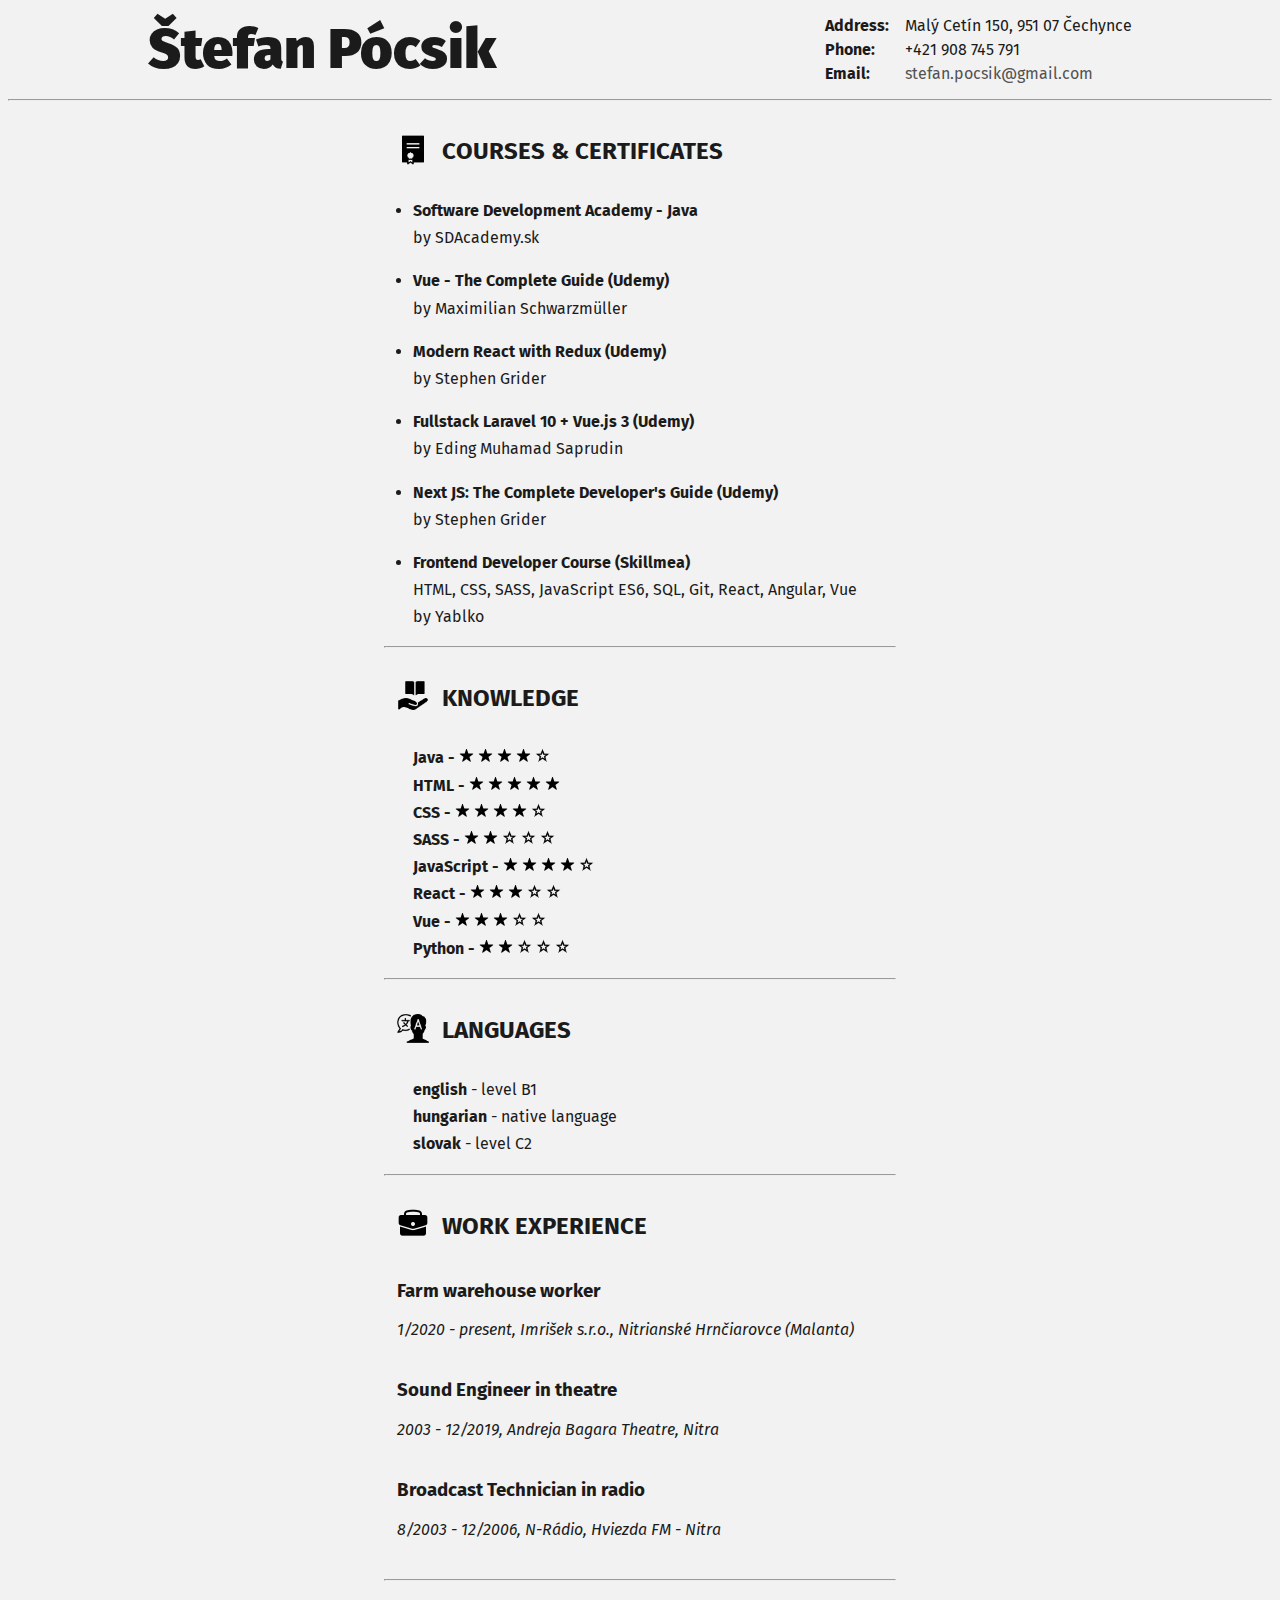
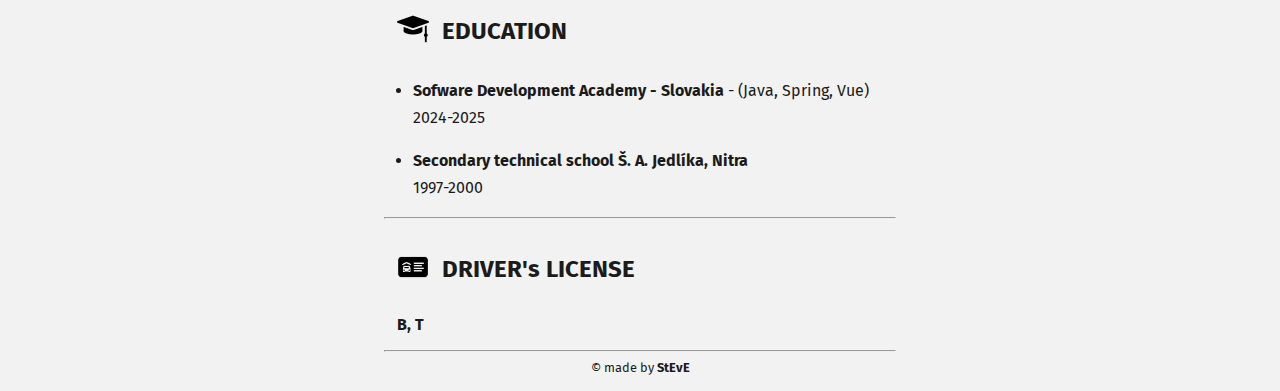
<file: index.html>
<!DOCTYPE html>
<html lang="en">
  <head>
    <meta charset="UTF-8" />
    <meta name="viewport" content="width=device-width, initial-scale=1.0" />
    <link rel="preconnect" href="https://fonts.googleapis.com" />
    <link rel="preconnect" href="https://fonts.gstatic.com" crossorigin />
    <link
      href="https://fonts.googleapis.com/css2?family=Fira+Sans&display=swap"
      rel="stylesheet"
    />
    <link rel="stylesheet" href="./assests/styles/style.css" />
    <title>Štefan Pócsik - Resume</title>
  </head>
  <body>
    <div class="container">
      <header>
        <div class="name">
          <h1>Štefan Pócsik</h1>
        </div>

        <div class="profile-container">
          <div class="profile">
            <span class="bold">Address:</span>
            <span>Malý Cetín 150, 951 07 Čechynce</span>

            <span class="bold">Phone:</span>
            <span>+421 908 745 791</span>

            <span class="bold">Email:</span>
            <span
              ><a href="mailto:stefan.pocsik@gmail.com"
                >stefan.pocsik@gmail.com</a
              ></span
            >
          </div>
        </div>
      </header>
      <hr />
      <main>
        <div class="category">
          <div class="category-title">
            <img
              src="./assests/img/certificate-50.png"
              width="32"
              alt="certificate icon"
            />
            <h2>COURSES & CERTIFICATES</h2>
          </div>
          <ul>
            <li>
              <span class="bold">Software Development Academy - Java</span>
              <p>by SDAcademy.sk</p>
            </li>
            <li>
              <span class="bold">Vue - The Complete Guide (Udemy)</span>
              <p>by Maximilian Schwarzmüller</p>
            </li>
            <li>
              <span class="bold">Modern React with Redux (Udemy)</span>
              <p>by Stephen Grider</p>
            </li>
            <li>
              <span class="bold">Fullstack Laravel 10 + Vue.js 3 (Udemy)</span>
              <p>by Eding Muhamad Saprudin</p>
            </li>
            <li>
              <span class="bold"
                >Next JS: The Complete Developer's Guide (Udemy)</span
              >
              <p>by Stephen Grider</p>
            </li>
            <li>
              <span class="bold">Frontend Developer Course (Skillmea)</span>
              <div>
                <span
                  >HTML, CSS, SASS, JavaScript ES6, SQL, Git, React, Angular,
                  Vue</span
                >
              </div>
              <p>by Yablko</p>
            </li>
          </ul>
        </div>

        <hr />
        <div class="category">
          <div class="category-title">
            <img
              src="./assests/img/knowledge-50.png"
              width="32"
              alt="knowledge icon"
            />
            <h2>KNOWLEDGE</h2>
          </div>
          <ul class="knowledge">
            <li>
              <span class="bold">Java - </span>
              <img
                src="./assests/img/star-full-30.png"
                alt="star full"
                width="15"
              />
              <img
                src="./assests/img/star-full-30.png"
                alt="star full"
                width="15"
              />
              <img
                src="./assests/img/star-full-30.png"
                alt="star full"
                width="15"
              />
              <img
                src="./assests/img/star-full-30.png"
                alt="star full"
                width="15"
              />
              <img src="./assests/img/star-24.png" alt="star" width="15" />
            </li>
            <li>
              <span class="bold">HTML - </span>
              <img
                src="./assests/img/star-full-30.png"
                alt="star full"
                width="15"
              />
              <img
                src="./assests/img/star-full-30.png"
                alt="star full"
                width="15"
              />
              <img
                src="./assests/img/star-full-30.png"
                alt="star full"
                width="15"
              />
              <img
                src="./assests/img/star-full-30.png"
                alt="star full"
                width="15"
              />
              <img
                src="./assests/img/star-full-30.png"
                alt="star full"
                width="15"
              />
            </li>
            <li>
              <span class="bold">CSS - </span>
              <img
                src="./assests/img/star-full-30.png"
                alt="star full"
                width="15"
              />
              <img
                src="./assests/img/star-full-30.png"
                alt="star full"
                width="15"
              />
              <img
                src="./assests/img/star-full-30.png"
                alt="star full"
                width="15"
              />
              <img
                src="./assests/img/star-full-30.png"
                alt="star full"
                width="15"
              />
              <img src="./assests/img/star-24.png" alt="star" width="15" />
            </li>
            <li>
              <span class="bold">SASS - </span>
              <img
                src="./assests/img/star-full-30.png"
                alt="star full"
                width="15"
              />
              <img
                src="./assests/img/star-full-30.png"
                alt="star full"
                width="15"
              />
              <img src="./assests/img/star-24.png" alt="star" width="15" />
              <img src="./assests/img/star-24.png" alt="star" width="15" />
              <img src="./assests/img/star-24.png" alt="star" width="15" />
            </li>
            <li>
              <span class="bold">JavaScript - </span>
              <img
                src="./assests/img/star-full-30.png"
                alt="star full"
                width="15"
              />
              <img
                src="./assests/img/star-full-30.png"
                alt="star full"
                width="15"
              />
              <img
                src="./assests/img/star-full-30.png"
                alt="star full"
                width="15"
              />
              <img
                src="./assests/img/star-full-30.png"
                alt="star full"
                width="15"
              />
              <img src="./assests/img/star-24.png" alt="star" width="15" />
            </li>
            <li>
              <span class="bold">React - </span>
              <img
                src="./assests/img/star-full-30.png"
                alt="star full"
                width="15"
              />
              <img
                src="./assests/img/star-full-30.png"
                alt="star full"
                width="15"
              />
              <img
                src="./assests/img/star-full-30.png"
                alt="star full"
                width="15"
              />
              <img src="./assests/img/star-24.png" alt="star" width="15" />
              <img src="./assests/img/star-24.png" alt="star" width="15" />
            </li>
            <li>
              <span class="bold">Vue - </span>
              <img
                src="./assests/img/star-full-30.png"
                alt="star full"
                width="15"
              />
              <img
                src="./assests/img/star-full-30.png"
                alt="star full"
                width="15"
              />
              <img
                src="./assests/img/star-full-30.png"
                alt="star full"
                width="15"
              />
              <img src="./assests/img/star-24.png" alt="star" width="15" />
              <img src="./assests/img/star-24.png" alt="star" width="15" />
            </li>
            <li>
              <span class="bold">Python - </span>
              <img
                src="./assests/img/star-full-30.png"
                alt="star full"
                width="15"
              />
              <img
                src="./assests/img/star-full-30.png"
                alt="star full"
                width="15"
              />
              <img src="./assests/img/star-24.png" alt="star" width="15" />
              <img src="./assests/img/star-24.png" alt="star" width="15" />
              <img src="./assests/img/star-24.png" alt="star" width="15" />
            </li>
          </ul>
        </div>
        <hr />
        <div class="category">
          <div class="category-title">
            <img
              src="./assests/img/language-50.png"
              width="32"
              alt="languages icon"
            />
            <h2>LANGUAGES</h2>
          </div>
          <ul class="languages">
            <li><span class="bold">english</span> - level B1</li>
            <li><span class="bold">hungarian</span> - native language</li>
            <li><span class="bold">slovak</span> - level C2</li>
          </ul>
        </div>
        <hr />
        <div class="category">
          <div class="category-title">
            <img
              src="./assests/img/work-experience.png"
              alt="work experience icon"
            />
            <h2>WORK EXPERIENCE</h2>
          </div>

          <div class="item">
            <h3>Farm warehouse worker</h3>
            <p>
              <em
                >1/2020 - present, Imrišek s.r.o., Nitrianské Hrnčiarovce
                (Malanta)</em
              >
            </p>
          </div>

          <div class="item">
            <h3>Sound Engineer in theatre</h3>
            <p>
              <em>2003 - 12/2019, Andreja Bagara Theatre, Nitra</em>
            </p>
          </div>

          <div class="item">
            <h3>Broadcast Technician in radio</h3>
            <p>
              <em>8/2003 - 12/2006, N-Rádio, Hviezda FM - Nitra</em>
            </p>
          </div>
        </div>

        <hr />
        <div class="category">
          <div class="category-title">
            <img
              src="./assests/img/mortarboard.png"
              width="32"
              alt="education icon"
            />
            <h2>EDUCATION</h2>
          </div>
          <ul>
            <li>
              <span class="bold">Sofware Development Academy - Slovakia</span
              ><span> - (Java, Spring, Vue)</span>
              <p>2024-2025</p>
            </li>
            <li>
              <span class="bold"
                >Secondary technical school Š. A. Jedlíka, Nitra</span
              >
              <p>1997-2000</p>
            </li>
          </ul>
        </div>
        <hr />
        <div class="category">
          <div class="category-title">
            <img
              src="./assests/img/car-insurance-50.png"
              width="32"
              alt="driving licence icon"
            />
            <h2>DRIVER's LICENSE</h2>
          </div>
          <p class="bold">B, T</p>
        </div>
        <hr />
        <footer>
          <p>&copy; made by <span class="bold">StEvE</span></p>
        </footer>
      </main>
    </div>
  </body>
</html>
</file>
<file: assests/styles/style.css>
body {
  font-family: 'Fira Sans', sans-serif;
  color: rgb(27, 27, 27);
  background-color: rgb(242, 242, 242);
}

h1,
h2,
p {
  margin: 0;
}

ul {
  padding: 0;
  margin-left: 1rem;
}

li {
  line-height: 1.7;
}

p {
  margin-bottom: 1rem;
}

.knowledge,
.languages {
  list-style-type: none;
  line-height: 1.7;
}

header {
  max-width: 80rem;
  display: flex;
  justify-content: space-around;
  align-items: center;
  gap: 3rem;
  margin: 1rem auto;
}

.name {
  display: flex;
  align-items: center;
  gap: 2rem;
}

.name h1 {
  font-size: 3.5rem;
  font-weight: 900;
}

.name img {
  margin: 0;
  border-radius: 0.2rem;
}

.profile {
  display: grid;
  grid-template-columns: auto auto;
  align-content: start;
  gap: 0.3rem 1rem;
}

main {
  margin: 0 auto;
  max-width: 32rem;
}

.category {
  padding: 0 0.8rem;
}

.category-title {
  margin: 2rem 0;
  display: flex;
  align-items: end;
  gap: 0.8rem;
}

.item {
  margin: 2.5rem 0;
}

.bold {
  font-weight: bold;
}

a {
  text-decoration: none;
  color: rgb(83, 83, 83);
}

a:hover {
  text-decoration: underline;
  color: rgb(27, 27, 27);
}

footer {
  font-size: 0.8rem;
  text-align: center;
}
/*
MEDIA 
*/

@media (max-width: 900px) {
  .name h1 {
    font-size: 3rem;
  }

  .profile {
    font-size: 0.9rem;
  }

  main {
    padding: 0 2rem;
  }
}

@media (max-width: 800px) {
  header {
    display: grid;
    justify-content: center;
    gap: 0.5rem 0;
    grid-template-rows: 1fr 1fr;
  }

  .name h1 {
    margin: auto;
  }

  .profile-container {
    /* grid-column: span 2; */
    display: flex;
    justify-content: center;
    align-items: center;
  }
}

@media (max-width: 480px) {
  .name h1 {
    font-size: 2.5rem;
    font-weight: 900;
  }
}
</file>
